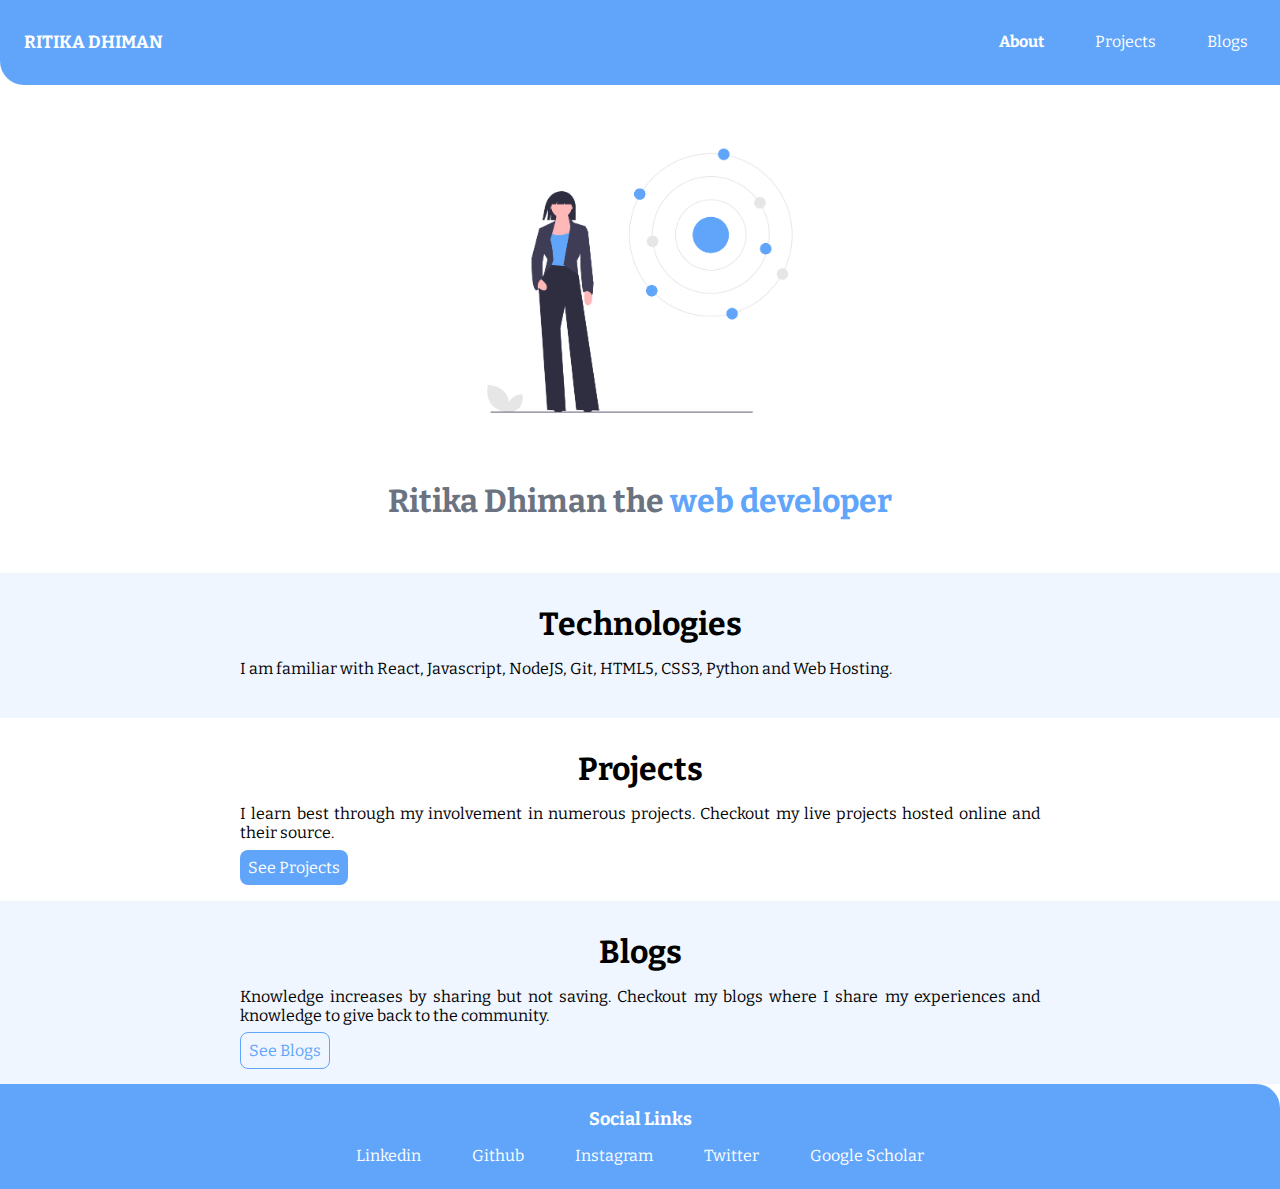
<file: index.html>
<!DOCTYPE html>
<html lang="en">

<head>
    <meta charset="UTF-8">
    <meta name="viewport" content="width=device-width, initial-scale=1.0">
    <title>Ritika Dhiman | About</title>
    <link href="/styles.css" rel="stylesheet">
</head>

<body>
    <nav class="navigation">
        <div class="nav-brand">RITIKA DHIMAN</div>
        <ul class="nav-pills">
            <li class="list-item-inline">
                <a href="/" class="link link-active">About</a>
            </li>
            <li class="list-item-inline">
                <a href="/projects.html" class="link">Projects</a>
            </li>
            <li class="list-item-inline">
                <a href="/blogs.html" class="link">Blogs</a>
            </li>
        </ul>
    </nav>

    <header class="header">
        <img class="header-img" src="/images/header-img.png">
        <h1 class="header-heading">Ritika Dhiman the <span class="header-heading-inverted">web developer</span></h1>
    </header>

    <section class="section section-inverted">
        <div class="container container-center">
            <h1>Technologies</h1>
            <p>I am familiar with React, Javascript, NodeJS, Git, HTML5, CSS3, Python and Web Hosting. </p>
        </div>
    </section>

    <section class="section">
        <div class="container container-center">
            <h1>Projects</h1>
            <p>I learn best through my involvement in numerous projects. Checkout my live projects hosted online and their source.
            </p>
            <a href="/projects.html" class="link link-primary">See Projects</a>
        </div>
    </section>

    <section class="section section-inverted">
        <div class="container container-center">
            <h1>Blogs</h1>
            <p>Knowledge increases by sharing but not saving. Checkout my blogs where I share my experiences and knowledge to give back to the community.</p>
            <a href="/blogs.html" class="link link-secondary">See Blogs</a>
        </div>
    </section>

    <footer class="footer">
        <div class="footer-heading">Social Links</div>
        <ul class="footer-pills">
            <li class="list-item-inline"><a href="https://www.linkedin.com/in/ritikadhiman/" class="link">Linkedin</a></li>
            <li class="list-item-inline"><a href="https://github.com/ritika99" class="link">Github</a></li>
            <li class="list-item-inline"><a href="https://www.instagram.com/ritika__san/" class="link">Instagram</a></li>
            <li class="list-item-inline"><a href="https://twitter.com/RitikaDhiman18" class="link">Twitter</a></li>
            <li class="list-item-inline"><a href="https://scholar.google.com/citations?hl=en&user=9OV1cLoAAAAJ" class="link">Google Scholar</a></li>
        </ul>
    </footer>


</body>

</html>
</file>
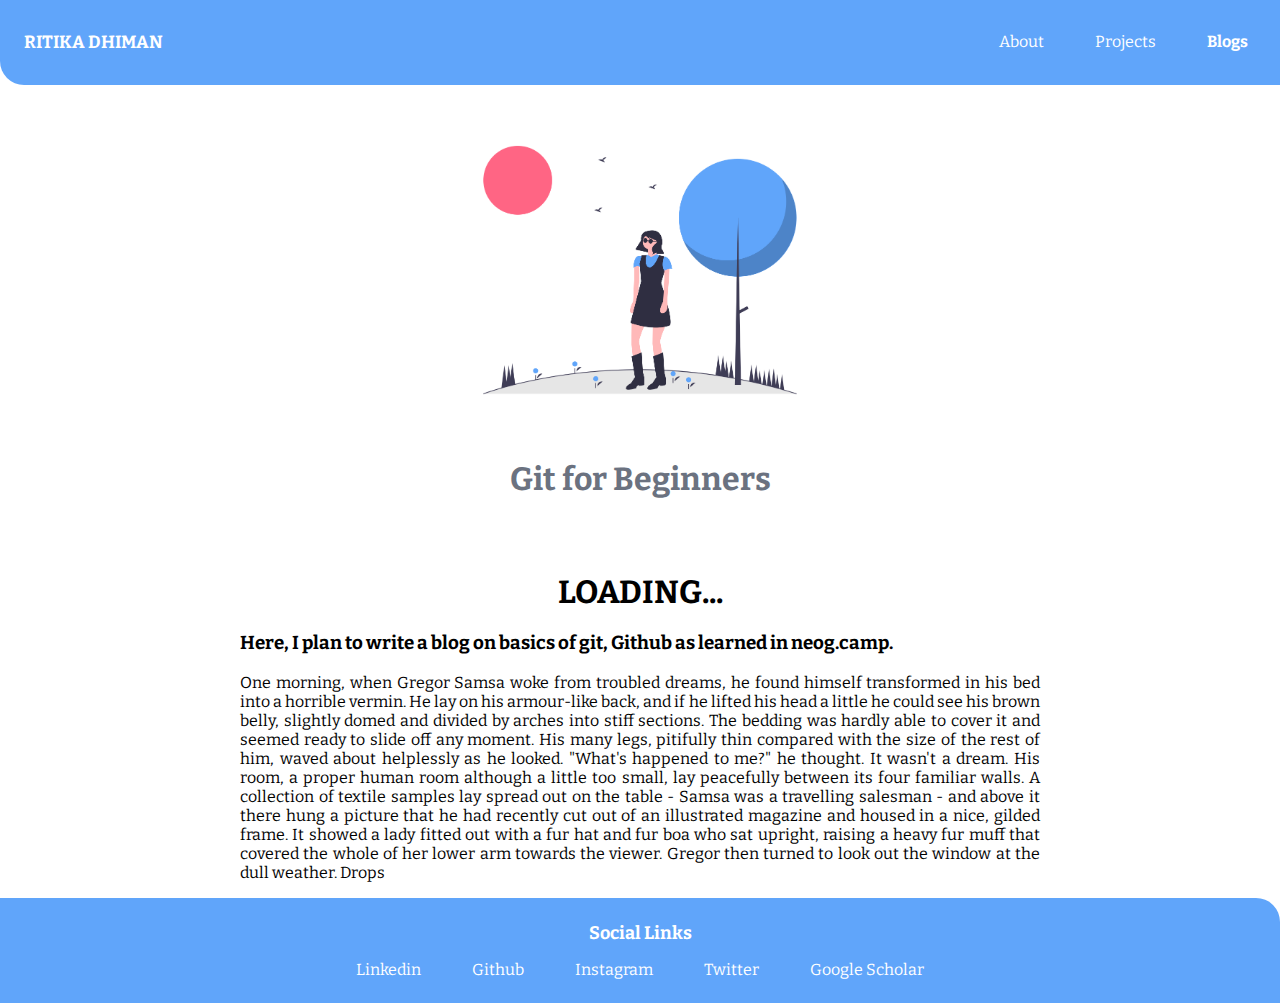
<file: blogGit.html>
<!DOCTYPE html>
<html lang="en">
<head>
    <meta charset="UTF-8">
    <meta name="viewport" content="width=device-width, initial-scale=1.0">
    <title>Ritika Dhiman | Blogs</title>
    <link href="/styles.css" rel="stylesheet">
</head>
<body>
    <nav class="navigation">
        <div class="nav-brand">RITIKA DHIMAN</div>
        <ul class="nav-pills">
            <li class="list-item-inline">
                <a href="/" class="link">About</a>
            </li>
            <li class="list-item-inline">
                <a href="/projects.html" class="link">Projects</a>
            </li>
            <li class="list-item-inline">
                <a href="/blogs.html" class="link link-active">Blogs</a>
            </li>
        </ul>
    </nav>

    <header class="header">
        <img class="header-img" src="/images/blog-header-img.png">
        <h1 class="header-heading">Git for Beginners</h1>
    </header>

    <div class="container container-center" style="text-align: justify;"">
        <h1 style="text-align: center;">LOADING...</h1>
        <h3>Here, I plan to write a blog on basics of git, Github as learned in neog.camp.</h3>
        <p>One morning, when Gregor Samsa woke from troubled dreams, he found himself transformed in his bed into a horrible vermin. He lay on his armour-like back, and if he lifted his head a little he could see his brown belly, slightly domed and divided by arches into stiff sections. The bedding was hardly able to cover it and seemed ready to slide off any moment. His many legs, pitifully thin compared with the size of the rest of him, waved about helplessly as he looked. "What's happened to me?" he thought. It wasn't a dream. His room, a proper human room although a little too small, lay peacefully between its four familiar walls. A collection of textile samples lay spread out on the table - Samsa was a travelling salesman - and above it there hung a picture that he had recently cut out of an illustrated magazine and housed in a nice, gilded frame. It showed a lady fitted out with a fur hat and fur boa who sat upright, raising a heavy fur muff that covered the whole of her lower arm towards the viewer. Gregor then turned to look out the window at the dull weather. Drops</p>
    </div>

    <footer class="footer">
        <div class="footer-heading">Social Links</div>
        <ul class="footer-pills">
            <li class="list-item-inline"><a href="https://www.linkedin.com/in/ritikadhiman/" class="link">Linkedin</a></li>
            <li class="list-item-inline"><a href="https://github.com/ritika99" class="link">Github</a></li>
            <li class="list-item-inline"><a href="https://www.instagram.com/ritika__san/" class="link">Instagram</a></li>
            <li class="list-item-inline"><a href="https://twitter.com/RitikaDhiman18" class="link">Twitter</a></li>
            <li class="list-item-inline"><a href="https://scholar.google.com/citations?hl=en&user=9OV1cLoAAAAJ" class="link">Google Scholar</a></li>
        </ul>
    </footer>
    
</body>
</html>
</file>
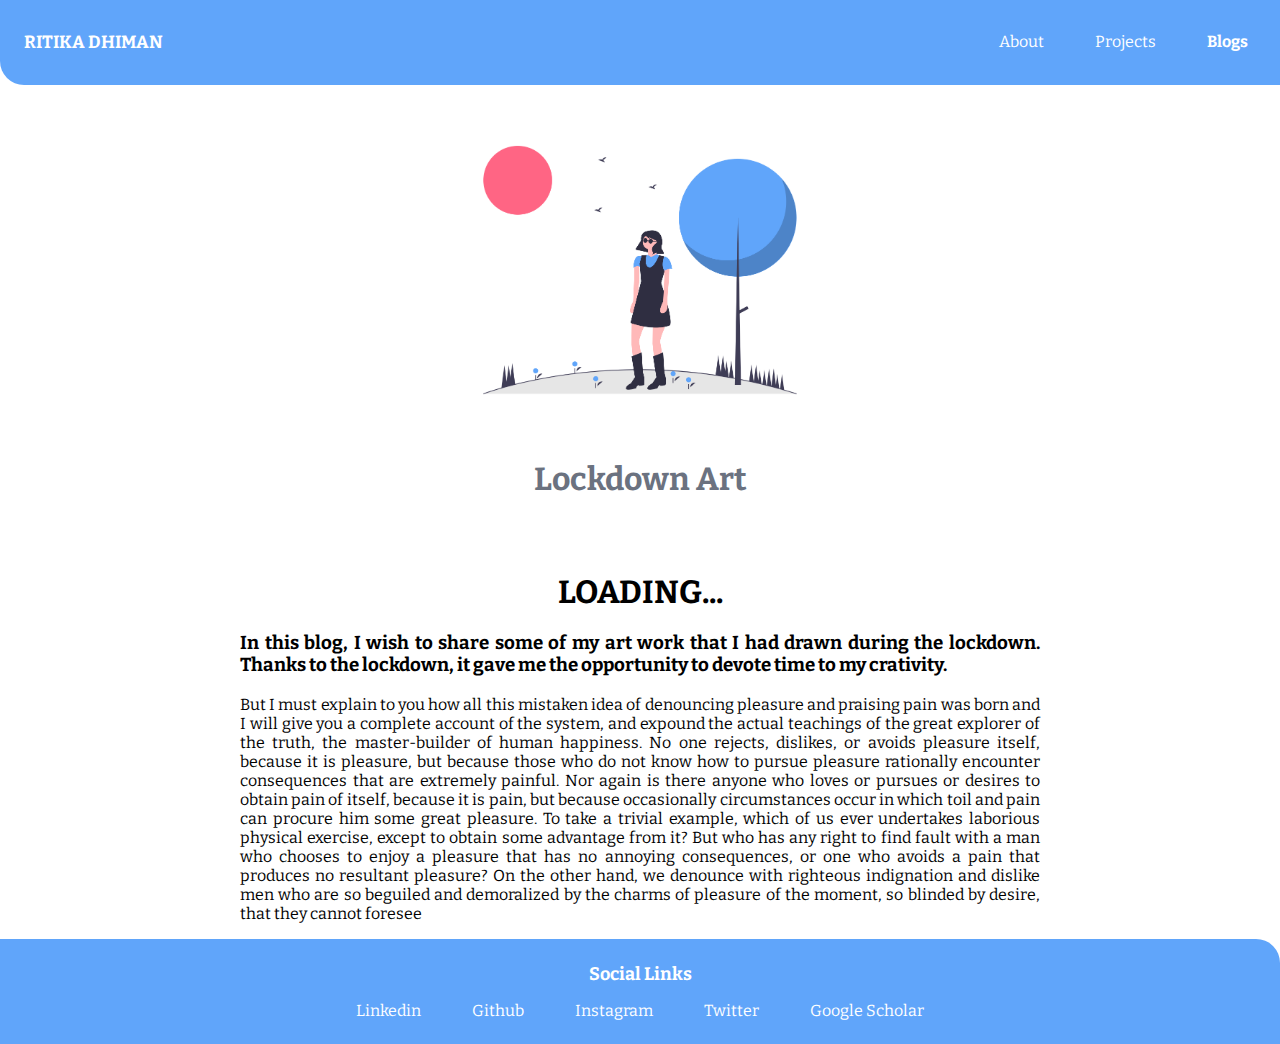
<file: blogLockdownArt.html>
<!DOCTYPE html>
<html lang="en">
<head>
    <meta charset="UTF-8">
    <meta name="viewport" content="width=device-width, initial-scale=1.0">
    <title>Ritika Dhiman | Blogs</title>
    <link href="/styles.css" rel="stylesheet">
</head>
<body>
    <nav class="navigation">
        <div class="nav-brand">RITIKA DHIMAN</div>
        <ul class="nav-pills">
            <li class="list-item-inline">
                <a href="/" class="link">About</a>
            </li>
            <li class="list-item-inline">
                <a href="/projects.html" class="link">Projects</a>
            </li>
            <li class="list-item-inline">
                <a href="/blogs.html" class="link link-active">Blogs</a>
            </li>
        </ul>
    </nav>

    <header class="header">
        <img class="header-img" src="/images/blog-header-img.png">
        <h1 class="header-heading">Lockdown Art</h1>
    </header>

    <div class="container container-center" style="text-align: justify;">
        <h1 style="text-align: center;">LOADING...</h1>
        <h3>In this blog, I wish to share some of my art work that I had drawn during the lockdown. Thanks to the lockdown, it gave me the opportunity to devote time to my crativity.</h3>
        <p>But I must explain to you how all this mistaken idea of denouncing pleasure and praising pain was born and I will give you a complete account of the system, and expound the actual teachings of the great explorer of the truth, the master-builder of human happiness. No one rejects, dislikes, or avoids pleasure itself, because it is pleasure, but because those who do not know how to pursue pleasure rationally encounter consequences that are extremely painful. Nor again is there anyone who loves or pursues or desires to obtain pain of itself, because it is pain, but because occasionally circumstances occur in which toil and pain can procure him some great pleasure. To take a trivial example, which of us ever undertakes laborious physical exercise, except to obtain some advantage from it? But who has any right to find fault with a man who chooses to enjoy a pleasure that has no annoying consequences, or one who avoids a pain that produces no resultant pleasure? On the other hand, we denounce with righteous indignation and dislike men who are so beguiled and demoralized by the charms of pleasure of the moment, so blinded by desire, that they cannot foresee</p>
    </div>

    <footer class="footer">
        <div class="footer-heading">Social Links</div>
        <ul class="footer-pills">
            <li class="list-item-inline"><a href="https://www.linkedin.com/in/ritikadhiman/" class="link">Linkedin</a></li>
            <li class="list-item-inline"><a href="https://github.com/ritika99" class="link">Github</a></li>
            <li class="list-item-inline"><a href="https://www.instagram.com/ritika__san/" class="link">Instagram</a></li>
            <li class="list-item-inline"><a href="https://twitter.com/RitikaDhiman18" class="link">Twitter</a></li>
            <li class="list-item-inline"><a href="https://scholar.google.com/citations?hl=en&user=9OV1cLoAAAAJ" class="link">Google Scholar</a></li>
        </ul>
    </footer>
    
</body>
</html>
</file>
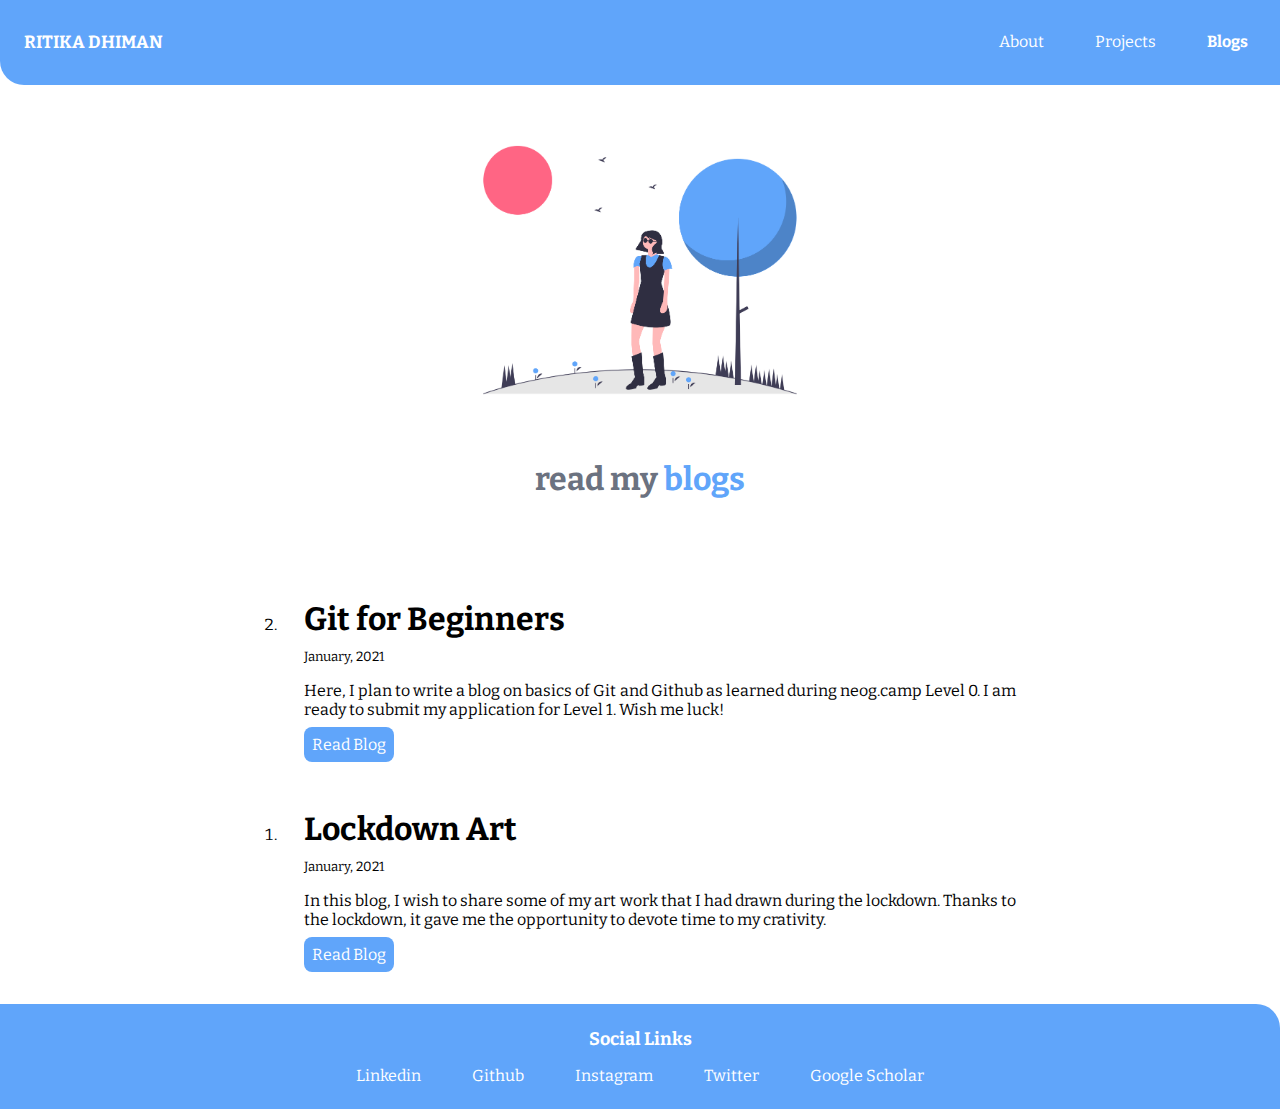
<file: blogs.html>
<!DOCTYPE html>
<html lang="en">
<head>
    <meta charset="UTF-8">
    <meta name="viewport" content="width=device-width, initial-scale=1.0">
    <title>Ritika Dhiman | Blogs</title>
    <link href="/styles.css" rel="stylesheet">
</head>
<body>
    <nav class="navigation">
        <div class="nav-brand">RITIKA DHIMAN</div>
        <ul class="nav-pills">
            <li class="list-item-inline">
                <a href="/" class="link">About</a>
            </li>
            <li class="list-item-inline">
                <a href="/projects.html" class="link">Projects</a>
            </li>
            <li class="list-item-inline">
                <a href="/blogs.html" class="link link-active">Blogs</a>
            </li>
        </ul>
    </nav>

    <header class="header">
        <img class="header-img" src="/images/blog-header-img.png">
        <h1 class="header-heading">read my <span class="header-heading-inverted">blogs</span></h1>
    </header>

    <div class="container container-center">
        <ol reversed>
            <li>
                <section class="section section-listed">
                    <h1>Git for Beginners</h1>
                    <small>January, 2021</small>
                    <p>Here, I plan to write a blog on basics of Git and Github as learned during neog.camp Level 0. I am ready to submit my application for Level 1. Wish me luck!</p>
                    <a href="/blogGit.html"
                        class="link link-primary">Read Blog</a>
                </section>
            </li>
            <li>
                <section class="section section-listed">
                    <h1>Lockdown Art</h1>
                    <small>January, 2021</small>
                    <p>In this blog, I wish to share some of my art work that I had drawn during the lockdown. Thanks to the lockdown, it gave me the opportunity to devote time to my crativity.</p>
                    <a href="/blogLockdownArt.html"
                        class="link link-primary">Read Blog</a>
                </section>
            </li>
        </ol>
    </div>

    <footer class="footer">
        <div class="footer-heading">Social Links</div>
        <ul class="footer-pills">
            <li class="list-item-inline"><a href="https://www.linkedin.com/in/ritikadhiman/" class="link">Linkedin</a></li>
            <li class="list-item-inline"><a href="https://github.com/ritika99" class="link">Github</a></li>
            <li class="list-item-inline"><a href="https://www.instagram.com/ritika__san/" class="link">Instagram</a></li>
            <li class="list-item-inline"><a href="https://twitter.com/RitikaDhiman18" class="link">Twitter</a></li>
            <li class="list-item-inline"><a href="https://scholar.google.com/citations?hl=en&user=9OV1cLoAAAAJ" class="link">Google Scholar</a></li>
        </ul>
    </footer>
    
</body>
</html>
</file>
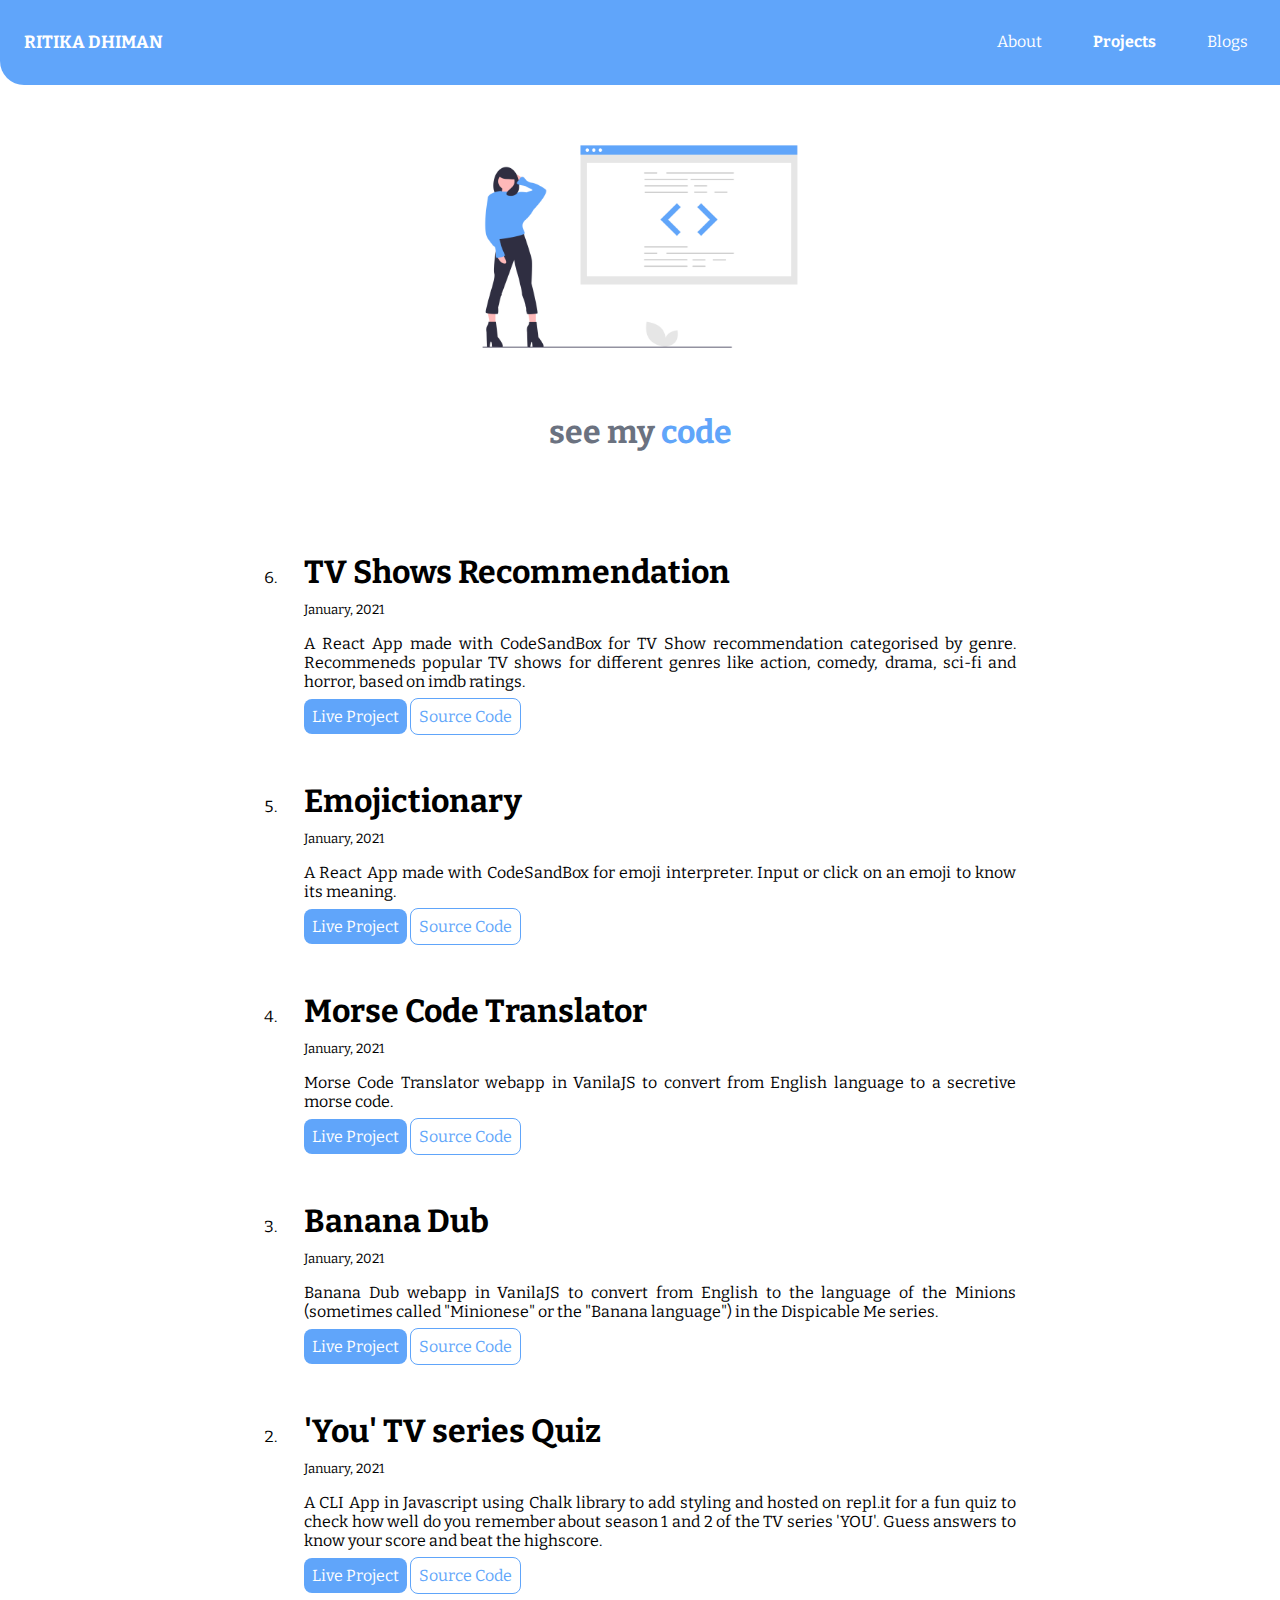
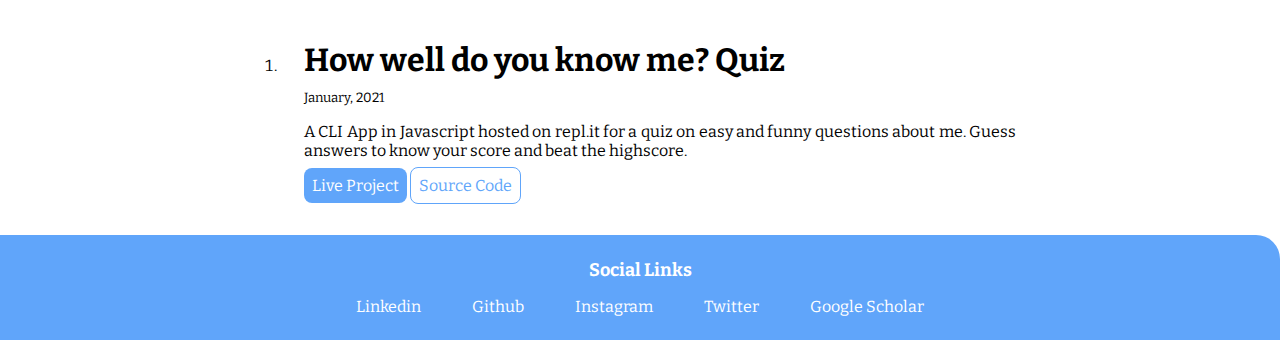
<file: projects.html>
<!DOCTYPE html>
<html lang="en">

<head>
    <meta charset="UTF-8">
    <meta name="viewport" content="width=device-width, initial-scale=1.0">
    <title>Ritika Dhiman | Projects</title>
    <link href="/styles.css" rel="stylesheet">
</head>

<body>
    <nav class="navigation">
        <div class="nav-brand">RITIKA DHIMAN</div>
        <ul class="nav-pills">
            <li class="list-item-inline">
                <a href="/" class="link">About</a>
            </li>
            <li class="list-item-inline">
                <a href="/projects.html" class="link link-active">Projects</a>
            </li>
            <li class="list-item-inline">
                <a href="/blogs.html" class="link">Blogs</a>
            </li>
        </ul>
    </nav>

    <header class="header">
        <img class="header-img" src="/images/project-header-img.png">
        <h1 class="header-heading">see my <span class="header-heading-inverted">code</span></h1>
    </header>

    <div class="container container-center">
        <ol reversed>
            <li>
                <section class="section section-listed">
                    <h1>TV Shows Recommendation</h1>
                    <small>January, 2021</small>
                    <p>A React App made with CodeSandBox for TV Show recommendation categorised by genre. Recommeneds popular TV shows for different genres like action, comedy, drama, sci-fi and horror, based on imdb ratings.
                        </p>
                    <a href="https://c3kbz.csb.app/" class="link link-primary">Live Project</a>
                    <a href="https://github.com/ritika99/tv-shows-recommendation" class="link link-secondary">Source Code</a>
                </section>
            </li>
            <li>
                <section class="section section-listed">
                    <h1>Emojictionary</h1>
                    <small>January, 2021</small>
                    <p>A React App made with CodeSandBox for emoji interpreter. Input or click on an emoji to know its
                        meaning.</p>
                    <a href="https://emojictionary.netlify.app/" class="link link-primary">Live Project</a>
                    <a href="https://github.com/ritika99/emojictionary" class="link link-secondary">Source Code</a>
                </section>
            </li>
            <li>
                <section class="section section-listed">
                    <h1>Morse Code Translator</h1>
                    <small>January, 2021</small>
                    <p>Morse Code Translator webapp in VanilaJS to convert from English language to a secretive morse
                        code.
                    </p>
                    <a href="https://morse-translate.netlify.app/" class="link link-primary">Live Project</a>
                    <a href="https://github.com/ritika99/morse-code-translator" class="link link-secondary">Source
                        Code</a>
                </section>
            </li>
            <li>
                <section class="section section-listed">
                    <h1>Banana Dub</h1>
                    <small>January, 2021</small>
                    <p>Banana Dub webapp in VanilaJS to convert from English to the language of the Minions (sometimes
                        called "Minionese" or the "Banana language") in the Dispicable Me series.
                    </p>
                    <a href="https://banana-dub.netlify.app/" class="link link-primary">Live Project</a>
                    <a href="https://github.com/ritika99/minions-translator" class="link link-secondary">Source Code</a>
                </section>
            </li>
            <li>
                <section class="section section-listed">
                    <h1>'You' TV series Quiz</h1>
                    <small>January, 2021</small>
                    <p>A CLI App in Javascript using Chalk library to add styling and hosted on repl.it for a fun quiz
                        to check how well do you remember about season 1 and 2 of the TV series 'YOU'. Guess answers to
                        know your score and beat the highscore.
                    </p>
                    <a href="https://repl.it/@RitikaDhiman/You-series-Quiz?embed=1output=1#index.js"
                        class="link link-primary">Live Project</a>
                    <a href="https://github.com/ritika99/you-tv-series-quiz" class="link link-secondary">Source Code</a>
                </section>
            </li>
            <li>
                <section class="section section-listed">
                    <h1>How well do you know me? Quiz</h1>
                    <small>January, 2021</small>
                    <p>A CLI App in Javascript hosted on repl.it for a quiz on easy and funny questions about me. Guess
                        answers to know your score and beat the highscore.
                    </p>
                    <a href="https://repl.it/@RitikaDhiman/How-well-do-you-know-me?embed=1output=1#index.js"
                        class="link link-primary">Live Project</a>
                    <a href="https://github.com/ritika99/how-well-do-you-know-me-quiz"
                        class="link link-secondary">Source Code</a>
                </section>
            </li>
        </ol>
    </div>


    <footer class="footer">
        <div class="footer-heading">Social Links</div>
        <ul class="footer-pills">
            <li class="list-item-inline"><a href="https://www.linkedin.com/in/ritikadhiman/" class="link">Linkedin</a></li>
            <li class="list-item-inline"><a href="https://github.com/ritika99" class="link">Github</a></li>
            <li class="list-item-inline"><a href="https://www.instagram.com/ritika__san/" class="link">Instagram</a></li>
            <li class="list-item-inline"><a href="https://twitter.com/RitikaDhiman18" class="link">Twitter</a></li>
            <li class="list-item-inline"><a href="https://scholar.google.com/citations?hl=en&user=9OV1cLoAAAAJ" class="link">Google Scholar</a></li>
        </ul>
    </footer>

</body>

</html>
</file>
<file: styles.css>
/* Import font from https://fonts.google.com/ */

@import url('https://fonts.googleapis.com/css2?family=Bitter:wght@400;700&display=swap');

:root {
    --primary-color: #60A5FA;
    --dark-blue: #6B7280;
    --pastel-blue: #EFF6FF;
}

body {
    font-family: 'Bitter', serif;
    margin: auto;
}

hr {
    margin: 2rem 0rem;
}

/* container */
.container {
    padding-left: 1rem;
    padding-right: 1rem;
}

.container-center {
    max-width: 800px;
    margin: auto;
}

/* links */
.link {
    text-decoration: none;
    padding: 0.5rem 0.5rem;
}

.link-primary {
    background-color: var(--primary-color);
    color: white;
    border-radius: 0.5rem;
}

.link-secondary {
    border: 0.5px solid var(--primary-color);
    border-radius: 0.5rem;
    color: var(--primary-color);
}

/* BEM naming conventions in CSS */

/* lists */
.list-non-bullet {
    list-style: none;
}

.list-item-inline {
    display: inline;
    padding: 0rem 1rem;
}

/* nav */
.navigation {
    background-color: var(--primary-color);
    color: white;
    padding: 2rem 0.5rem;
    border-bottom-left-radius: 1.5rem;
}

.nav-brand {
    font-weight: bold;
    font-size: 1.1rem;
    display: inline;
    padding-left: 1rem;
}

.navigation .link {
    color: white;
}

.nav-pills {
    float: right;
    display: inline;
    margin: auto;
}

.link-active {
    font-weight: bold;
}

/* header */
.header {
    padding: 2rem;
}

.header-img {
    max-width: 400px;
    display: block;
    margin: auto;
}

.header-heading {
    color: var(--dark-blue);
    text-align: center;
    padding-top: 1rem;
}

.header-heading-inverted {
    color: var(--primary-color);
}

/* sections */
.section {
    padding: 1.5rem;
}
.section h1 {
    text-align: center;
    margin: 0.5rem 0rem;
}

.section p {
    text-align: justify;
}

.section-inverted {
    background-color: var(--pastel-blue);
}

.section-listed  h1 {
    text-align: left;
    margin: 0.5rem 0rem;
}

/* footer */
.footer {
    background-color: var(--primary-color);
    border-top-right-radius: 1.5rem;
    color: white;
    padding: 1.5rem 0rem;
    text-align: center;
}

.footer-heading {
    margin-bottom: 1rem;
    font-weight: bold;
    font-size: large;
}

.footer-pills {
    padding-left: 0rem;
    margin: auto;
}

.footer .link {
    color: white;
}
</file>
